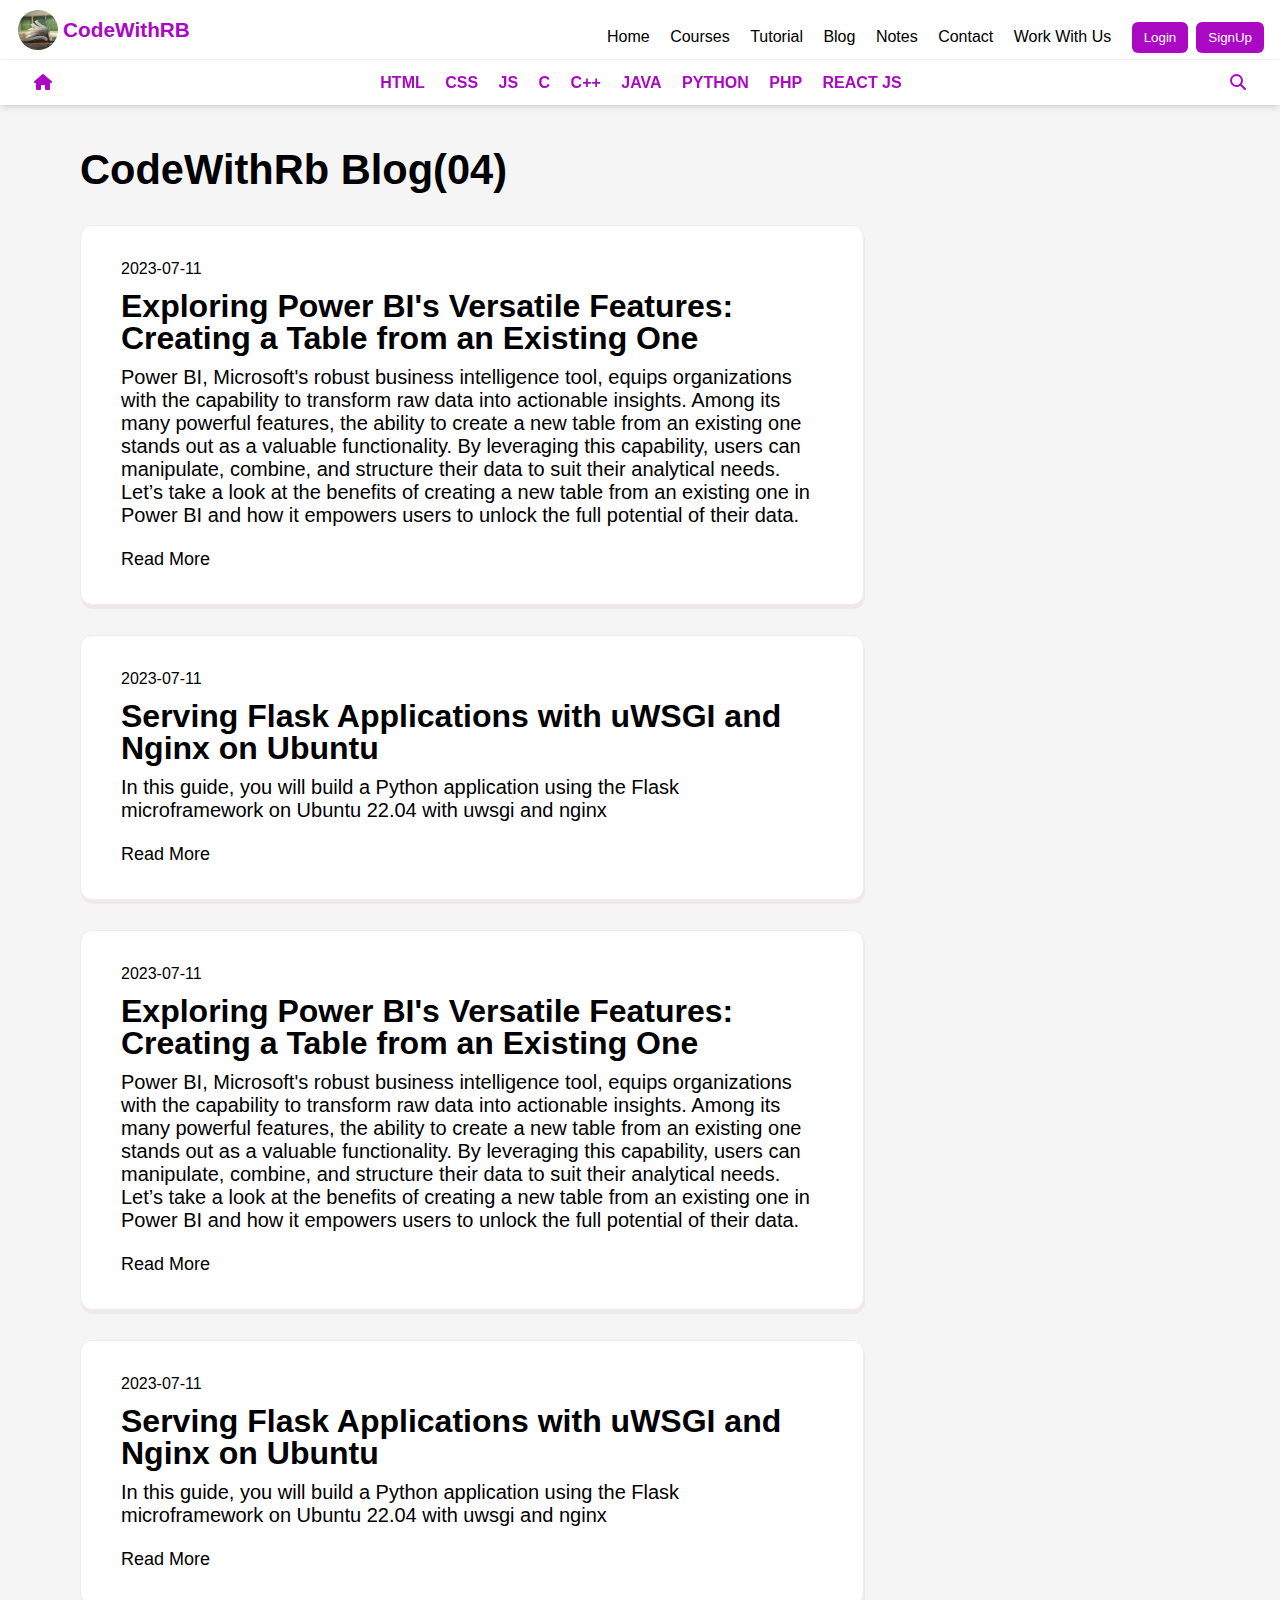
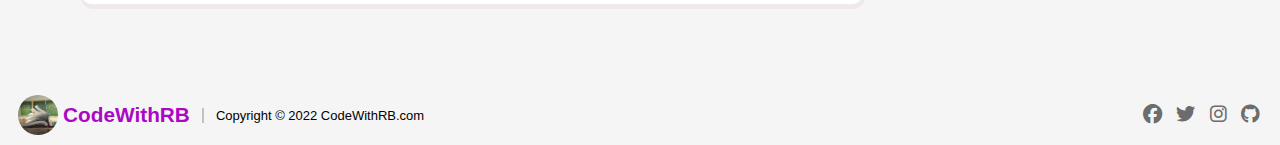
<file: blog.html>
<!DOCTYPE html>
<html lang="en">

<head>
    <meta charset="UTF-8">
    <meta name="viewport" content="width=device-width, initial-scale=1.0">
    <title>Code with harry website clone</title>
    <link rel="stylesheet" href="style.css">
    <link rel="stylesheet" href="all.css">
    <link rel="icon" type="image/x-icon" href="maths.jpg">
    <link rel="stylesheet" href=
"https://cdnjs.cloudflare.com/ajax/libs/font-awesome/6.2.0/css/all.css">
</head>

<body>
    <header>
        <div class="nav_left">
            <div class="brand">
                <div class="logo"></div><a href="/index.html">CodeWithRB</a>
            </div>
        </div>
        <div class="navbar">
            <ul>
                <li class="underline"><a href="/">Home</a></li>
                <li class="underline"><a href="/videos.html"> Courses</a></li>
                <li class="underline"><a href="/Tutorials.html"> Tutorial</a></li>
                <li class="underline"><a href="blog.html"> Blog</a></li>
                <li class="underline"><a href="Notes.html"> Notes</a></li>
                <li class="underline"><a href="contact.html"> Contact</a></li>
                <!-- <li class="underline"><a href="myGear.html"> My Gear</a></li> -->
                <li class="underline"><a href="work_with_us.html"> Work With Us</a></li>
                <li class="btns"><button class="btn">Login</button><button class="btn">SignUp</button></li>
            </ul>

        </div>
    </header>
    <div class="panel">
        <div class="home">
            <a href="http://" style="color: rgb(171, 8, 196)"><i class="fas fa-home"></i></a>
        </div>
        <div class="navi">
            <ul>
                <li class="underline">HTML</li>
                <li class="underline">CSS</li>
                <li class="underline">JS</li>
                <li class="underline">C</li>
                <li class="underline">C++</li>
                <li class="underline">JAVA</li>
                <li class="underline">PYTHON</li>
                <li class="underline">PHP</li>
                <li class="underline">REACT JS</li>
            </ul>
        </div>
        <div class="search">
            <i class="fas fa-search"></i>
        </div>
    </div>
    <div class="main_blog_box">
        <h1>CodeWithRb Blog(04)</h1>
        <div class="blog">
            <div class="blog_post">
                <div class="blog_content">
                    <div class="date"><span>2023-07-11</span></div>
                    <h1 class="title">Exploring Power BI's Versatile Features: Creating a Table from an Existing One
                        </h1>
                    <div class="description">
                        Power BI, Microsoft's robust business intelligence tool, equips organizations with the capability to transform raw data into actionable insights. Among its many powerful features, the ability to create a new table from an existing one stands out as a valuable functionality. By leveraging this capability, users can manipulate, combine, and structure their data to suit their analytical needs. Let’s take a look at the benefits of creating a new table from an existing one in Power BI and how it empowers users to unlock the full potential of their data.
                    </div>
                    <div class="moreLink"><a href="#">Read More</a></div>
                </div>
               
                

            </div>
            
        </div>

        <div class="blog">
            <div class="blog_post">
                <div class="blog_content">
                    <div class="date"><span>2023-07-11</span></div>
                    <h1 class="title">Serving Flask Applications with uWSGI and Nginx on Ubuntu
                        </h1>
                    <div class="description">
                        
In this guide, you will build a Python application using the Flask microframework on Ubuntu 22.04 with uwsgi and nginx
                    </div>
                    <div class="moreLink"><a href="#">Read More</a></div>
                </div>
               
                

            </div>
            
        </div>
        <div class="blog">
            <div class="blog_post">
                <div class="blog_content">
                    <div class="date"><span>2023-07-11</span></div>
                    <h1 class="title">Exploring Power BI's Versatile Features: Creating a Table from an Existing One
                        </h1>
                    <div class="description">
                        Power BI, Microsoft's robust business intelligence tool, equips organizations with the capability to transform raw data into actionable insights. Among its many powerful features, the ability to create a new table from an existing one stands out as a valuable functionality. By leveraging this capability, users can manipulate, combine, and structure their data to suit their analytical needs. Let’s take a look at the benefits of creating a new table from an existing one in Power BI and how it empowers users to unlock the full potential of their data.
                    </div>
                    <div class="moreLink"><a href="#">Read More</a></div>
                </div>
               
                

            </div>
            
        </div>

        <div class="blog">
            <div class="blog_post">
                <div class="blog_content">
                    <div class="date"><span>2023-07-11</span></div>
                    <h1 class="title">Serving Flask Applications with uWSGI and Nginx on Ubuntu
                        </h1>
                    <div class="description">
                        
In this guide, you will build a Python application using the Flask microframework on Ubuntu 22.04 with uwsgi and nginx
                    </div>
                    <div class="moreLink"><a href="#">Read More</a></div>
                </div>
               
                

            </div>
            
        </div>
    </div>
    

    
    <footer>
        <div class="foot_left">
            <div class="logo"></div>
            <div class="brand">
                <a href="/index.html">CodeWithRB</a>
            </div>
            <div class="copyrights">Copyright &copy 2022 CodeWithRB.com</div>
        </div>
        <div class="foot_right social">

            <span> <a href="http://"><i class="fab fa-facebook"></i></a>
            </span>
            <span> <a href="http://"><i class="fab fa-twitter"></i></a></span>
            <span> <a href="http://"><i class="fab fa-instagram"></i></a></span>
            <span> <a href="http://"><i class="fab fa-github"></i></a></span>
        </div>
    </footer>
</body>

</html>
</file>
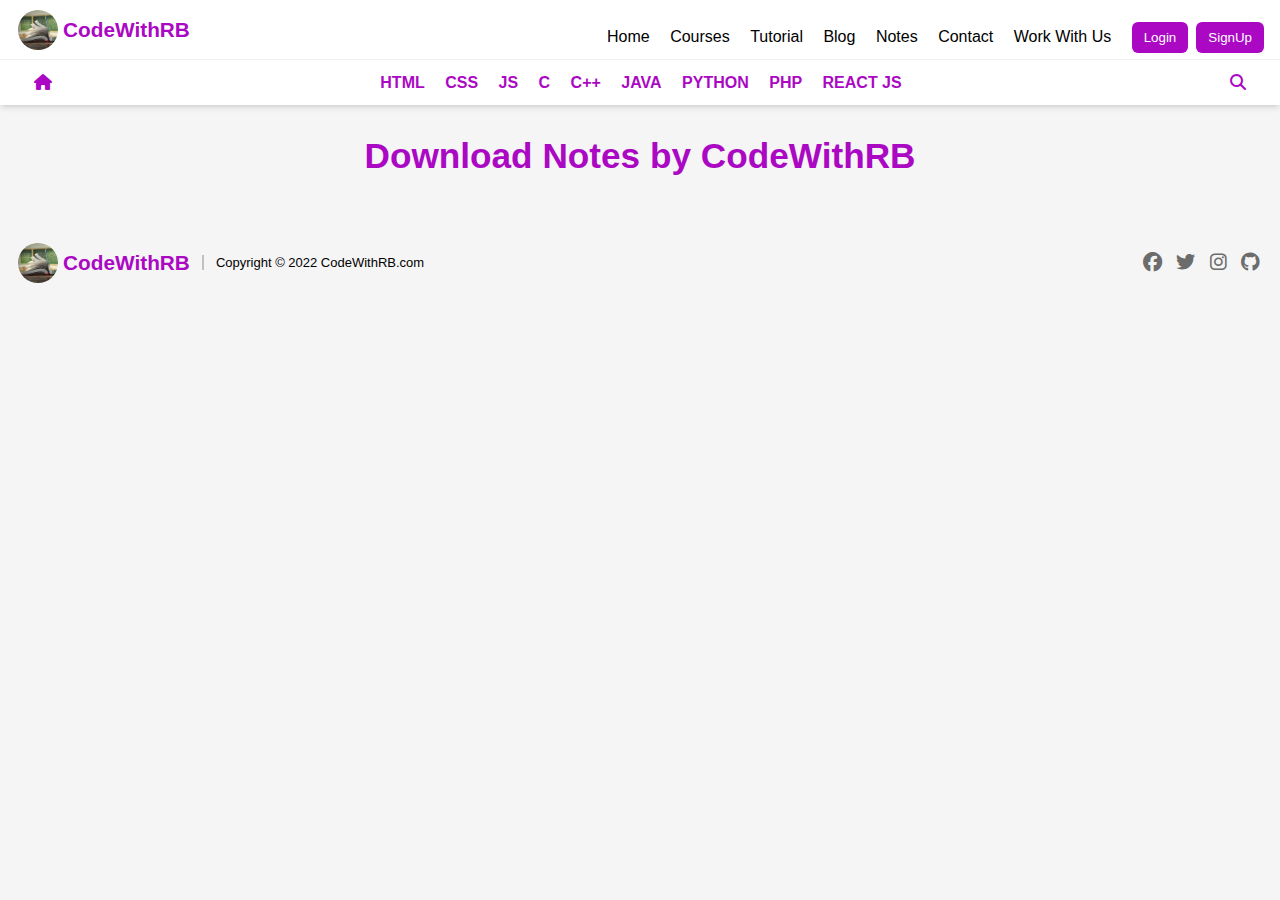
<file: notes.html>
<!DOCTYPE html>
<html lang="en">

<head>
    <meta charset="UTF-8">
    <meta name="viewport" content="width=device-width, initial-scale=1.0">
    <title>Code with harry website clone</title>
    <link rel="stylesheet" href="style.css">
    <link rel="stylesheet" href="all.css">
    <link rel="icon" type="image/x-icon" href="/img/maths.jpg">
    <link rel="stylesheet" href=
"https://cdnjs.cloudflare.com/ajax/libs/font-awesome/6.2.0/css/all.css">
</head>
</head>

<body>
    <header>
        <div class="nav_left">
            <div class="brand">
                <div class="logo"></div><a href="/index.html">CodeWithRB</a>
            </div>
        </div>
        <div class="navbar">
            <ul>
                <li class="underline"><a href="/">Home</a></li>
                <li class="underline"><a href="/videos.html"> Courses</a></li>
                <li class="underline"><a href="/Tutorials.html"> Tutorial</a></li>
                <li class="underline"><a href="/blog.html"> Blog</a></li>
                <li class="underline"><a href="/Notes.html"> Notes</a></li>
                <li class="underline"><a href="/contact.html"> Contact</a></li>
                <!-- <li class="underline"><a href="myGear.html"> My Gear</a></li> -->
                <li class="underline"><a href="work_with_us.html"> Work With Us</a></li>
                <li class="btns"><button class="btn">Login</button><button class="btn">SignUp</button></li>
            </ul>

        </div>
    </header>
    <div class="panel">
        <div class="home">
            <a href="http://" style="color: rgb(171, 8, 196)"><i class="fas fa-home"></i></a>
        </div>
        <div class="navi">
            <ul>
                <li class="underline">HTML</li>
                <li class="underline">CSS</li>
                <li class="underline">JS</li>
                <li class="underline">C</li>
                <li class="underline">C++</li>
                <li class="underline">JAVA</li>
                <li class="underline">PYTHON</li>
                <li class="underline">PHP</li>
                <li class="underline">REACT JS</li>
            </ul>
        </div>
        <div class="search">
            <i class="fas fa-search"></i>
        </div>
    </div>
<div class="main_notes">
    <h1>Download Notes by CodeWithRB</h1>
</div>
    

    
    <footer>
        <div class="foot_left">
            <div class="logo"></div>
            <div class="brand">
                <a href="/index.html">CodeWithRB</a>
            </div>
            <div class="copyrights">Copyright &copy 2022 CodeWithRB.com</div>
        </div>
        <div class="foot_right social">

            <span> <a href="http://"><i class="fab fa-facebook"></i></a>
            </span>
            <span> <a href="http://"><i class="fab fa-twitter"></i></a></span>
            <span> <a href="http://"><i class="fab fa-instagram"></i></a></span>
            <span> <a href="http://"><i class="fab fa-github"></i></a></span>
        </div>
    </footer>
</body>

</html>
</file>
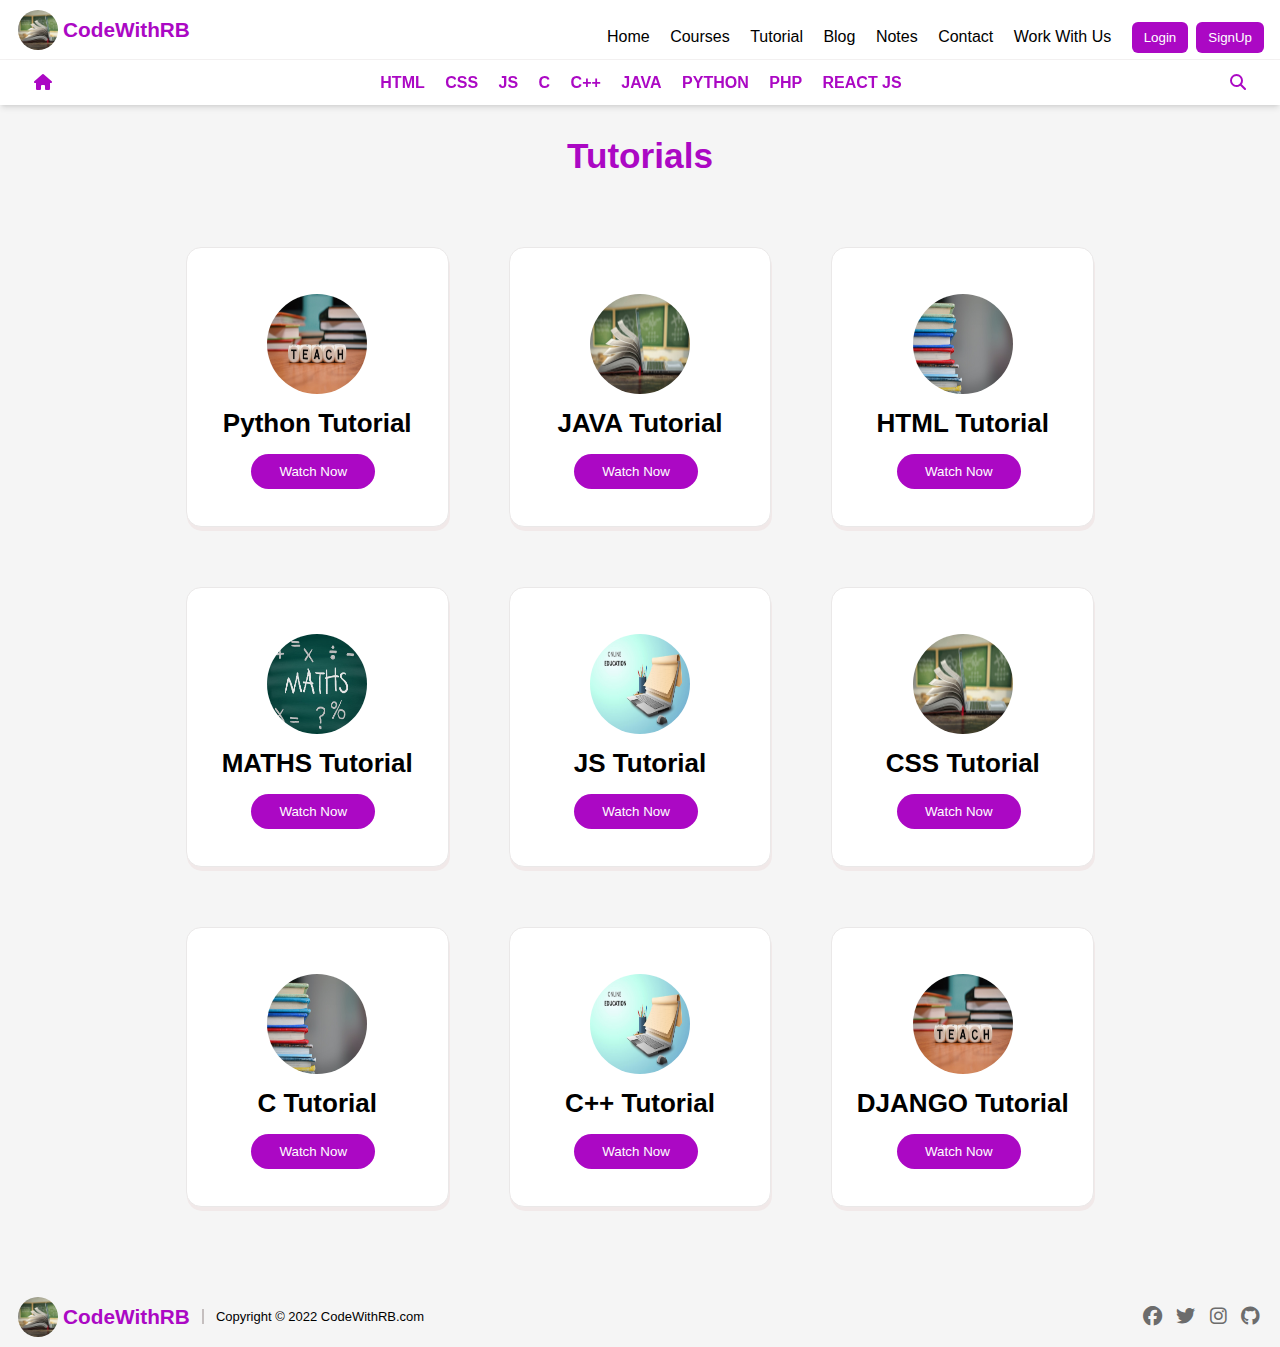
<file: tutorials.html>
<!DOCTYPE html>
<html lang="en">

<head>
    <meta charset="UTF-8">
    <meta name="viewport" content="width=device-width, initial-scale=1.0">
    <title>Code with harry website clone</title>
    <link rel="stylesheet" href="style.css">
    <link rel="stylesheet" href="all.css">
    <link rel="icon" type="image/x-icon" href="maths.jpg">
    <link rel="stylesheet" href=
"https://cdnjs.cloudflare.com/ajax/libs/font-awesome/6.2.0/css/all.css">
</head>
</head>

<body>
    <header>
        <div class="nav_left">
            <div class="brand">
                <div class="logo"></div><a href="/index.html">CodeWithRB</a>
            </div>
        </div>
        <div class="navbar">
            <ul>
                <li class="underline"><a href="/">Home</a></li>
                <li class="underline"><a href="/videos.html"> Courses</a></li>
                <li class="underline"><a href="/Tutorials.html"> Tutorial</a></li>
                <li class="underline"><a href="/blog.html"> Blog</a></li>
                <li class="underline"><a href="/Notes.html"> Notes</a></li>
                <li class="underline"><a href="/contact.html"> Contact</a></li>
                <!-- <li class="underline"><a href="myGear.html"> My Gear</a></li> -->
                <li class="underline"><a href="/work_with_us.html"> Work With Us</a></li>
                <li class="btns"><button class="btn">Login</button><button class="btn">SignUp</button></li>
            </ul>

        </div>
    </header>
    <div class="panel">
        <div class="home">
            <a href="http://" style="color: rgb(171, 8, 196)"><i class="fas fa-home"></i></a>
        </div>
        <div class="navi">
            <ul>
                <li class="underline">HTML</li>
                <li class="underline">CSS</li>
                <li class="underline">JS</li>
                <li class="underline">C</li>
                <li class="underline">C++</li>
                <li class="underline">JAVA</li>
                <li class="underline">PYTHON</li>
                <li class="underline">PHP</li>
                <li class="underline">REACT JS</li>
            </ul>
        </div>
        <div class="search">
            <i class="fas fa-search"></i>
        </div>
    </div>
    <section>
        <h1>Tutorials</h1>
        <div class="main_box">
            
            <div class="carts">
                <div class="content_box">
                    <div class="img"><img src="teach.jpg" alt="" width="100px" height="100px" ></div>
                    <div class="title">Python Tutorial</div>
                    <button typy="submit" class="btn">Watch Now</button>
    
                </div>
            </div>
            <div class="carts">
                <div class="content_box">
                    <div class="img"><img src="book-lapy.jpg" alt="" width="100px" height="100px" ></div>
                    <div class="title">JAVA Tutorial</div>
                    <button typy="submit" class="btn">Watch Now</button>
    
                </div>
            </div>
            <div class="carts">
                <div class="content_box">
                    <div class="img"><img src="books.jpg" alt="" width="100px" height="100px" ></div>
                    <div class="title">HTML Tutorial</div>
                    <button typy="submit" class="btn">Watch Now</button>
    
                </div>
            </div>
            <div class="carts">
                <div class="content_box">
                    <div class="img"><img src="maths.jpg" alt="" width="100px" height="100px" ></div>
                    <div class="title">MATHS Tutorial</div>
                    <button typy="submit" class="btn">Watch Now</button>
    
                </div>
            </div>
            <div class="carts">
                <div class="content_box">
                    <div class="img"><img src="online-web.jpg" alt="" width="100px" height="100px" ></div>
                    <div class="title">JS Tutorial</div>
                    <button typy="submit" class="btn">Watch Now</button>
    
                </div>
            </div>
            <div class="carts">
                <div class="content_box">
                    <div class="img"><img src="book-lapy.jpg" alt="" width="100px" height="100px" ></div>
                    <div class="title">CSS Tutorial</div>
                    <button typy="submit" class="btn">Watch Now</button>
    
                </div>
            </div>
            <div class="carts">
                <div class="content_box">
                    <div class="img"><img src="books.jpg" alt="" width="100px" height="100px" ></div>
                    <div class="title">C Tutorial</div>
                    <button typy="submit" class="btn">Watch Now</button>
    
                </div>
            </div>
            <div class="carts">
                <div class="content_box">
                    <div class="img"><img src="online-web.jpg" alt="" width="100px" height="100px" ></div>
                    <div class="title">C++ Tutorial</div>
                    <button typy="submit" class="btn">Watch Now</button>
    
                </div>
            </div>
            <div class="carts">
                <div class="content_box">
                    <div class="img"><img src="teach.jpg" alt="" width="100px" height="100px" ></div>
                    <div class="title">DJANGO Tutorial</div>
                    <button typy="submit" class="btn">Watch Now</button>
    
                </div>
            </div>
            
            
        </div>
    </section>
    <footer>
        <div class="foot_left">
            <div class="logo"></div>
            <div class="brand">
                <a href="/index.html">CodeWithRB</a>
            </div>
            <div class="copyrights">Copyright &copy 2022 CodeWithRB.com</div>
        </div>
        <div class="foot_right social">

            <span> <a href="http://"><i class="fab fa-facebook"></i></a>
            </span>
            <span> <a href="http://"><i class="fab fa-twitter"></i></a></span>
            <span> <a href="http://"><i class="fab fa-instagram"></i></a></span>
            <span> <a href="http://"><i class="fab fa-github"></i></a></span>
        </div>
    </footer>
</body>

</html>
</file>
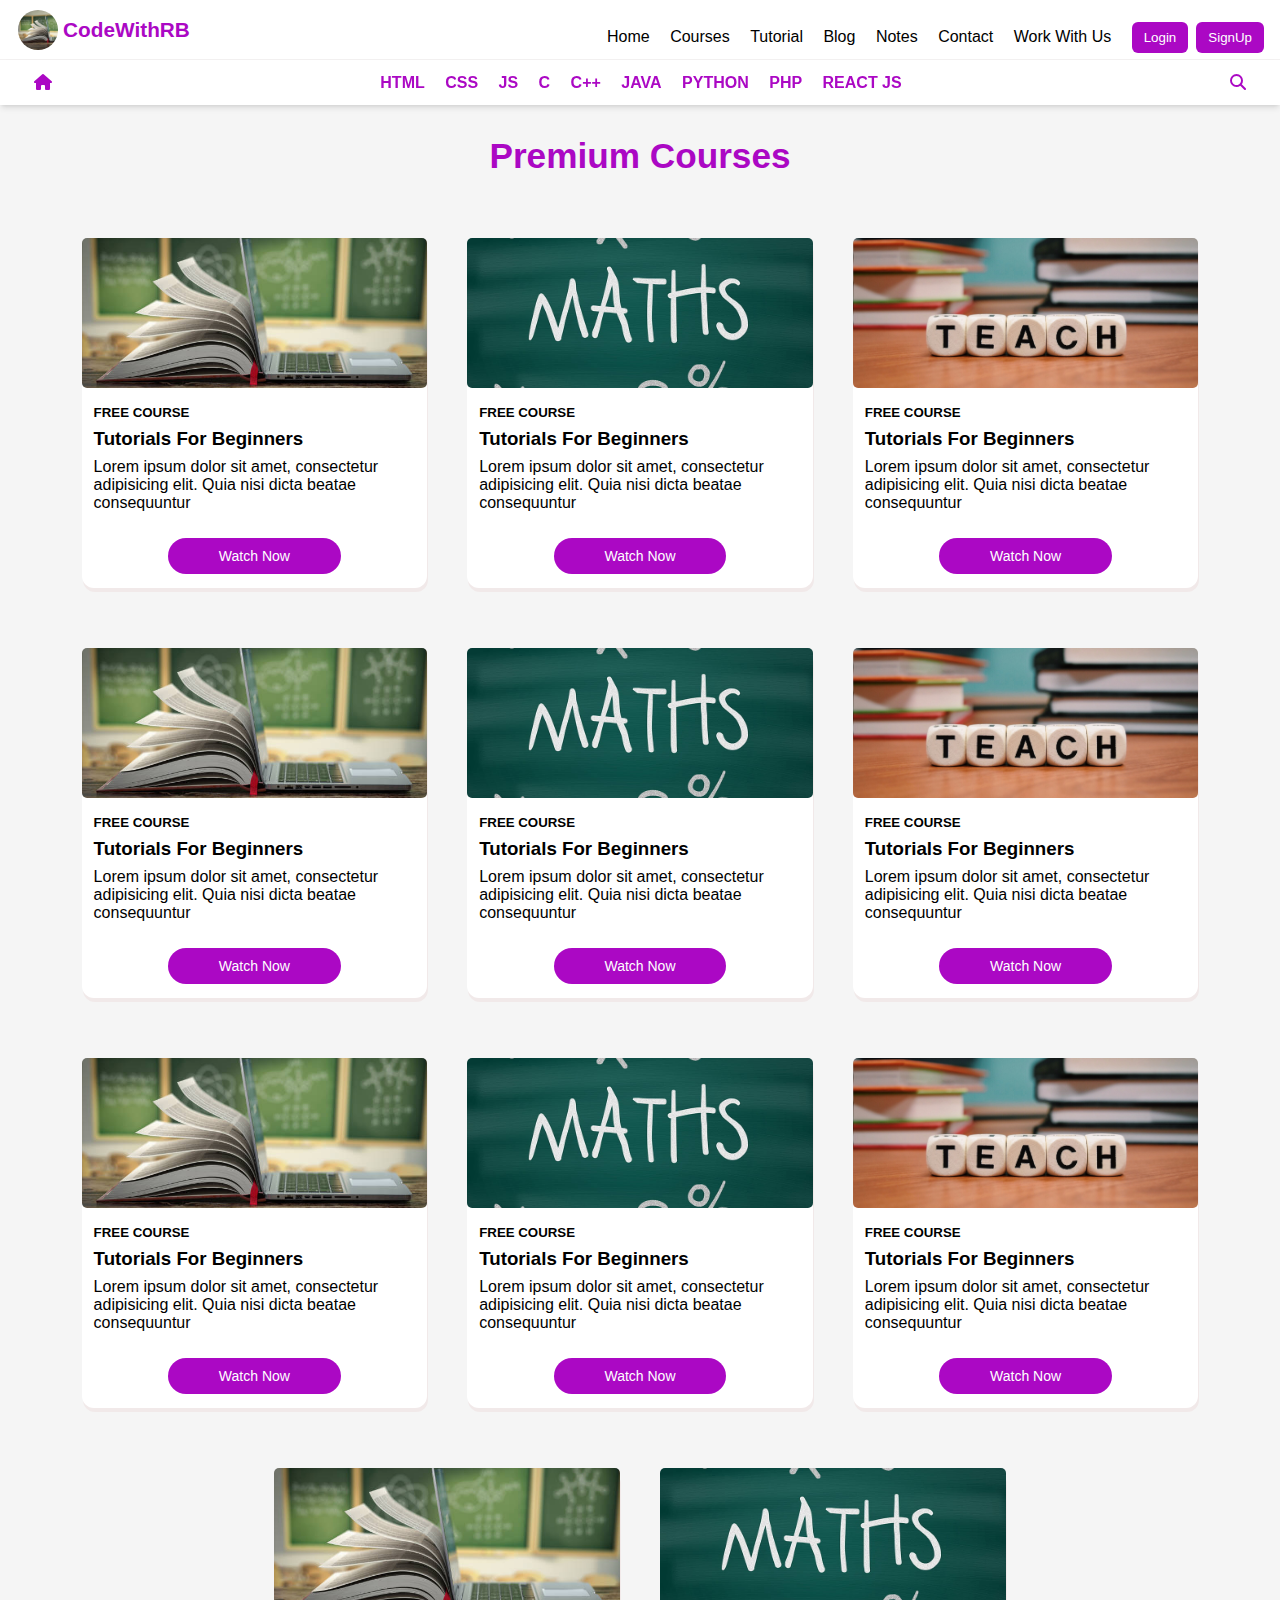
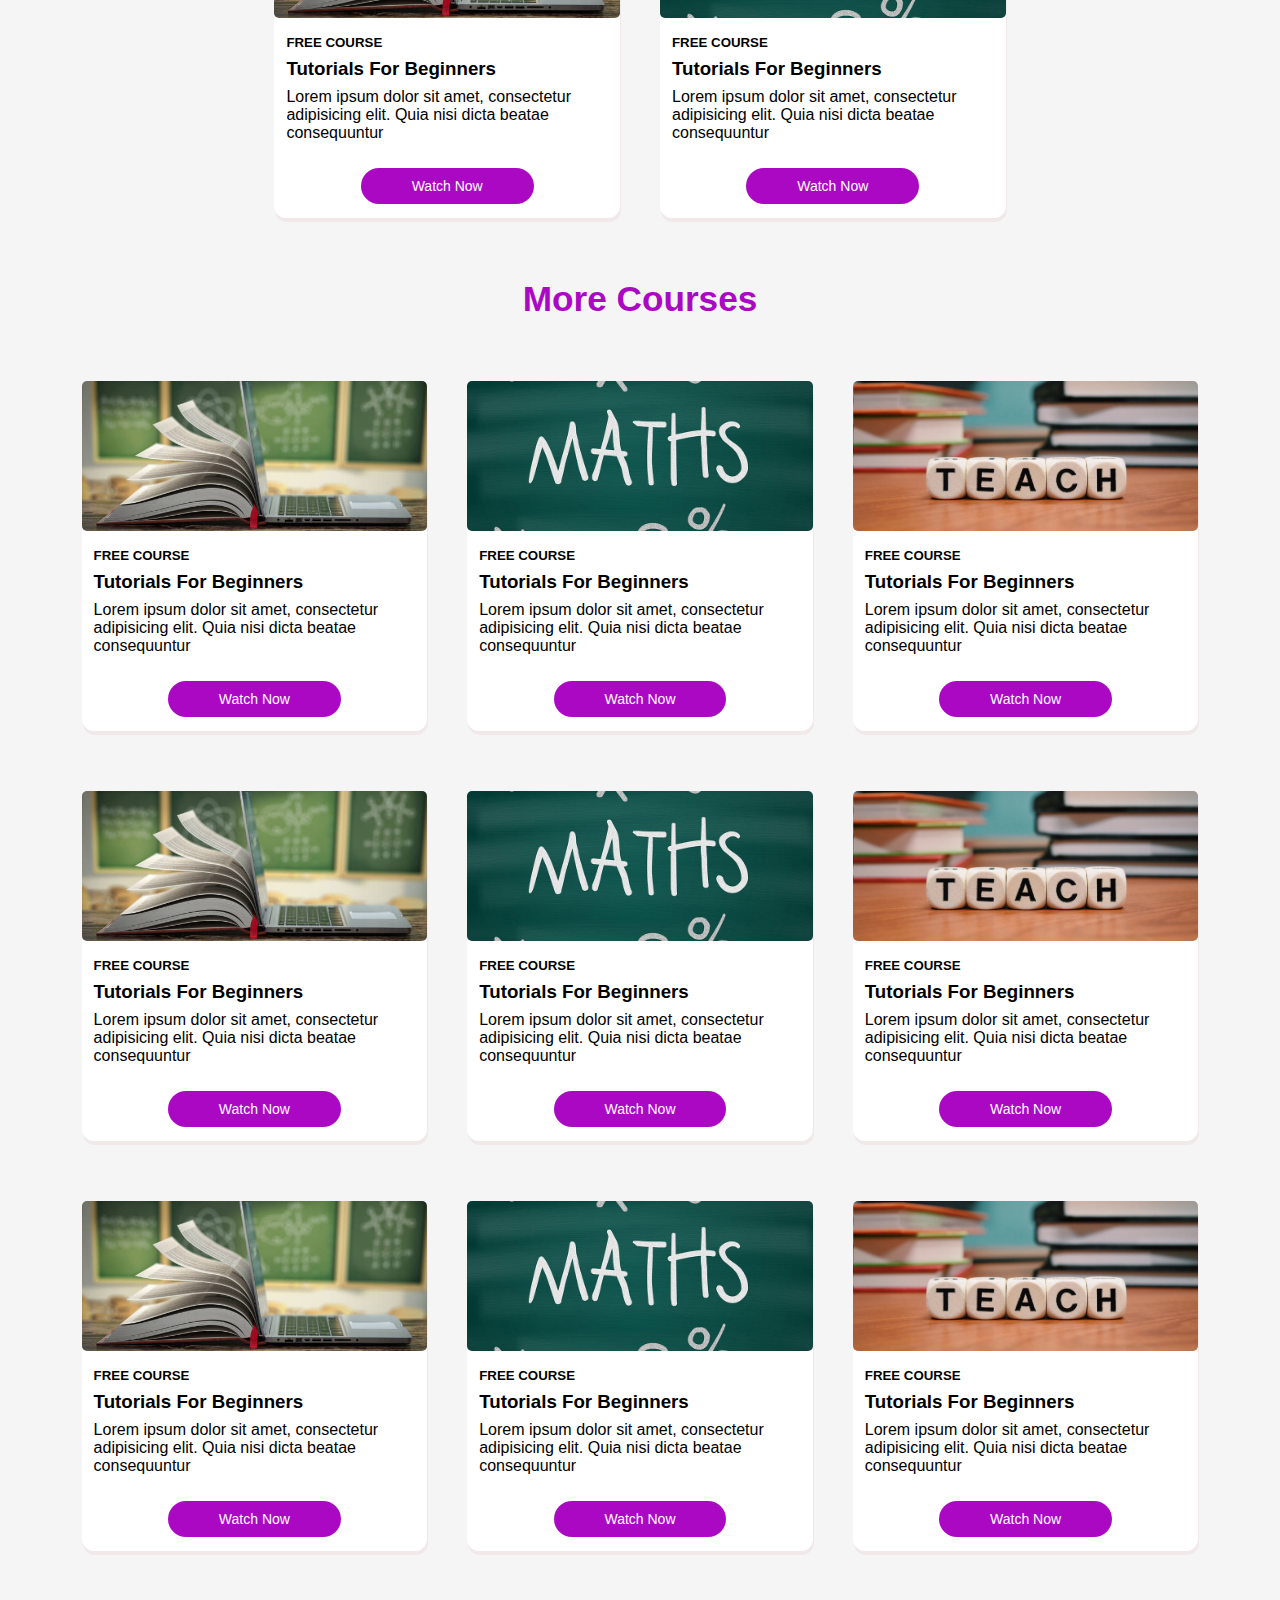
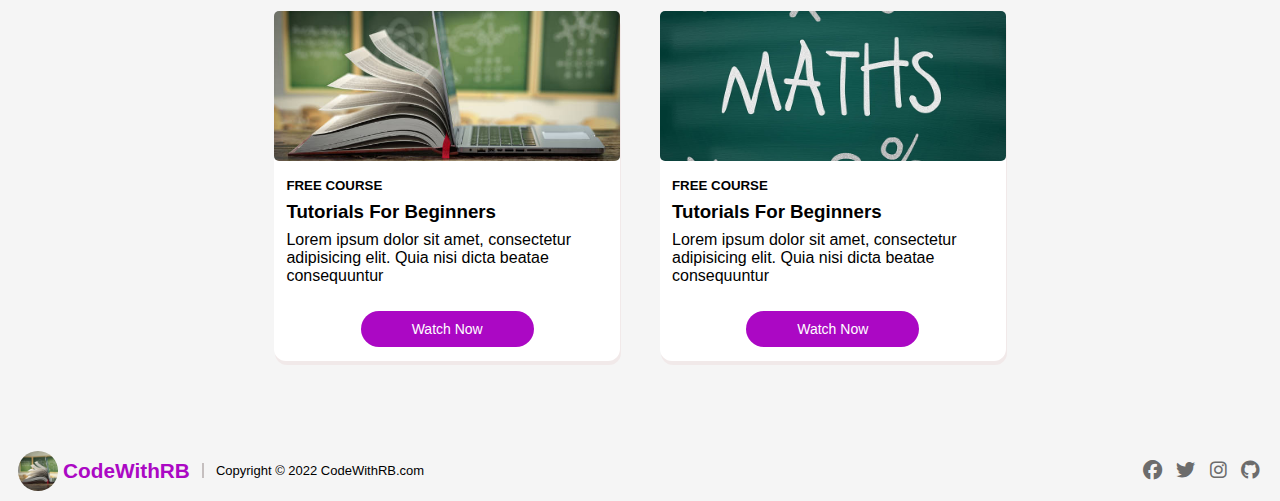
<file: videos.html>
<!DOCTYPE html>
<html lang="en">

<head>
    <meta charset="UTF-8">
    <meta name="viewport" content="width=device-width, initial-scale=1.0">
    <title>Videos</title>
    <link rel="stylesheet" href="style.css">
    <link rel="stylesheet" href="all.css">
    <link rel="icon" type="image/x-icon" href="/img/maths.jpg">
    <link rel="stylesheet" href=
"https://cdnjs.cloudflare.com/ajax/libs/font-awesome/6.2.0/css/all.css">
</head>
</head>

<body>
    <header>
        <div class="nav_left">
            <div class="brand">
                <div class="logo"></div><a href="/index.html">CodeWithRB</a>
            </div>
        </div>
        <div class="navbar">
            <ul>
                <li class="underline"><a href="/">Home</a></li>
                <li class="underline"><a href="/videos.html"> Courses</a></li>
                <li class="underline"><a href="/Tutorials.html"> Tutorial</a></li>
                <li class="underline"><a href="/blog.html"> Blog</a></li>
                <li class="underline"><a href="/Notes.html"> Notes</a></li>
                <li class="underline"><a href="/contact.html"> Contact</a></li>
                <!-- <li class="underline"><a href="myGear.html"> My Gear</a></li> -->
                <li class="underline"><a href="/work_with_us.html"> Work With Us</a></li>
                <li class="btns"><button class="btn">Login</button><button class="btn">SignUp</button></li>
            </ul>

        </div>
    </header>
    <div class="panel">
        <div class="home">
            <a href="http://" style="color: rgb(171, 8, 196)"><i class="fas fa-home"></i></a>
        </div>
        <div class="navi">
            <ul>
                <li class="underline">HTML</li>
                <li class="underline">CSS</li>
                <li class="underline">JS</li>
                <li class="underline">C</li>
                <li class="underline">C++</li>
                <li class="underline">JAVA</li>
                <li class="underline">PYTHON</li>
                <li class="underline">PHP</li>
                <li class="underline">REACT JS</li>
            </ul>
        </div>
        <div class="search">
            <i class="fas fa-search"></i>
        </div>
    </div>
    <div class="main_second videos_pre">
        <h1>Premium Courses</h1>
        <div class="videos">
            <div class="cart">
                <div class="thumbnail thumb1"></div>
                <div class="content">
                    <h5>FREE COURSE</h5>
                    <h3>Tutorials For Beginners</h3>
                    <p>Lorem ipsum dolor sit amet, consectetur adipisicing elit. Quia nisi dicta beatae consequuntur
                    </p>
                </div>
                <button>Watch Now</button>
            </div>
            
            <div class="cart">
                <div class="thumbnail thumb2"></div>
                <div class="content">
                    <h5>FREE COURSE</h5>
                    <h3>Tutorials For Beginners</h3>
                    <p>Lorem ipsum dolor sit amet, consectetur adipisicing elit. Quia nisi dicta beatae consequuntur
                    </p>
                </div>
                <button>Watch Now</button>
            </div>
            <div class="cart">
                <div class="thumbnail thumb3"></div>
                <div class="content">
                    <h5>FREE COURSE</h5>
                    <h3>Tutorials For Beginners</h3>
                    <p>Lorem ipsum dolor sit amet, consectetur adipisicing elit. Quia nisi dicta beatae consequuntur
                    </p>
                </div>
                <button>Watch Now</button>
            </div>

            <div class="cart">
                <div class="thumbnail thumb1"></div>
                <div class="content">
                    <h5>FREE COURSE</h5>
                    <h3>Tutorials For Beginners</h3>
                    <p>Lorem ipsum dolor sit amet, consectetur adipisicing elit. Quia nisi dicta beatae consequuntur
                    </p>
                </div>
                <button>Watch Now</button>
            </div>
            
            <div class="cart">
                <div class="thumbnail thumb2"></div>
                <div class="content">
                    <h5>FREE COURSE</h5>
                    <h3>Tutorials For Beginners</h3>
                    <p>Lorem ipsum dolor sit amet, consectetur adipisicing elit. Quia nisi dicta beatae consequuntur
                    </p>
                </div>
                <button>Watch Now</button>
            </div>
            <div class="cart">
                <div class="thumbnail thumb3"></div>
                <div class="content">
                    <h5>FREE COURSE</h5>
                    <h3>Tutorials For Beginners</h3>
                    <p>Lorem ipsum dolor sit amet, consectetur adipisicing elit. Quia nisi dicta beatae consequuntur
                    </p>
                </div>
                <button>Watch Now</button>
            </div>

            <div class="cart">
                <div class="thumbnail thumb1"></div>
                <div class="content">
                    <h5>FREE COURSE</h5>
                    <h3>Tutorials For Beginners</h3>
                    <p>Lorem ipsum dolor sit amet, consectetur adipisicing elit. Quia nisi dicta beatae consequuntur
                    </p>
                </div>
                <button>Watch Now</button>
            </div>
            
            <div class="cart">
                <div class="thumbnail thumb2"></div>
                <div class="content">
                    <h5>FREE COURSE</h5>
                    <h3>Tutorials For Beginners</h3>
                    <p>Lorem ipsum dolor sit amet, consectetur adipisicing elit. Quia nisi dicta beatae consequuntur
                    </p>
                </div>
                <button>Watch Now</button>
            </div>
            <div class="cart">
                <div class="thumbnail thumb3"></div>
                <div class="content">
                    <h5>FREE COURSE</h5>
                    <h3>Tutorials For Beginners</h3>
                    <p>Lorem ipsum dolor sit amet, consectetur adipisicing elit. Quia nisi dicta beatae consequuntur
                    </p>
                </div>
                <button>Watch Now</button>
            </div>

            <div class="cart">
                <div class="thumbnail thumb1"></div>
                <div class="content">
                    <h5>FREE COURSE</h5>
                    <h3>Tutorials For Beginners</h3>
                    <p>Lorem ipsum dolor sit amet, consectetur adipisicing elit. Quia nisi dicta beatae consequuntur
                    </p>
                </div>
                <button>Watch Now</button>
            </div>
            
            <div class="cart">
                <div class="thumbnail thumb2"></div>
                <div class="content">
                    <h5>FREE COURSE</h5>
                    <h3>Tutorials For Beginners</h3>
                    <p>Lorem ipsum dolor sit amet, consectetur adipisicing elit. Quia nisi dicta beatae consequuntur
                    </p>
                </div>
                <button>Watch Now</button>
            </div>
            
        </div>
    </div>

    <div class="main_second videos_pre">
        <h1>More Courses</h1>
        <div class="videos">
            <div class="cart">
                <div class="thumbnail thumb1"></div>
                <div class="content">
                    <h5>FREE COURSE</h5>
                    <h3>Tutorials For Beginners</h3>
                    <p>Lorem ipsum dolor sit amet, consectetur adipisicing elit. Quia nisi dicta beatae consequuntur
                    </p>
                </div>
                <button>Watch Now</button>
            </div>
            
            <div class="cart">
                <div class="thumbnail thumb2"></div>
                <div class="content">
                    <h5>FREE COURSE</h5>
                    <h3>Tutorials For Beginners</h3>
                    <p>Lorem ipsum dolor sit amet, consectetur adipisicing elit. Quia nisi dicta beatae consequuntur
                    </p>
                </div>
                <button>Watch Now</button>
            </div>
            <div class="cart">
                <div class="thumbnail thumb3"></div>
                <div class="content">
                    <h5>FREE COURSE</h5>
                    <h3>Tutorials For Beginners</h3>
                    <p>Lorem ipsum dolor sit amet, consectetur adipisicing elit. Quia nisi dicta beatae consequuntur
                    </p>
                </div>
                <button>Watch Now</button>
            </div>

            <div class="cart">
                <div class="thumbnail thumb1"></div>
                <div class="content">
                    <h5>FREE COURSE</h5>
                    <h3>Tutorials For Beginners</h3>
                    <p>Lorem ipsum dolor sit amet, consectetur adipisicing elit. Quia nisi dicta beatae consequuntur
                    </p>
                </div>
                <button>Watch Now</button>
            </div>
            
            <div class="cart">
                <div class="thumbnail thumb2"></div>
                <div class="content">
                    <h5>FREE COURSE</h5>
                    <h3>Tutorials For Beginners</h3>
                    <p>Lorem ipsum dolor sit amet, consectetur adipisicing elit. Quia nisi dicta beatae consequuntur
                    </p>
                </div>
                <button>Watch Now</button>
            </div>
            <div class="cart">
                <div class="thumbnail thumb3"></div>
                <div class="content">
                    <h5>FREE COURSE</h5>
                    <h3>Tutorials For Beginners</h3>
                    <p>Lorem ipsum dolor sit amet, consectetur adipisicing elit. Quia nisi dicta beatae consequuntur
                    </p>
                </div>
                <button>Watch Now</button>
            </div>

            <div class="cart">
                <div class="thumbnail thumb1"></div>
                <div class="content">
                    <h5>FREE COURSE</h5>
                    <h3>Tutorials For Beginners</h3>
                    <p>Lorem ipsum dolor sit amet, consectetur adipisicing elit. Quia nisi dicta beatae consequuntur
                    </p>
                </div>
                <button>Watch Now</button>
            </div>
            
            <div class="cart">
                <div class="thumbnail thumb2"></div>
                <div class="content">
                    <h5>FREE COURSE</h5>
                    <h3>Tutorials For Beginners</h3>
                    <p>Lorem ipsum dolor sit amet, consectetur adipisicing elit. Quia nisi dicta beatae consequuntur
                    </p>
                </div>
                <button>Watch Now</button>
            </div>
            <div class="cart">
                <div class="thumbnail thumb3"></div>
                <div class="content">
                    <h5>FREE COURSE</h5>
                    <h3>Tutorials For Beginners</h3>
                    <p>Lorem ipsum dolor sit amet, consectetur adipisicing elit. Quia nisi dicta beatae consequuntur
                    </p>
                </div>
                <button>Watch Now</button>
            </div>

            <div class="cart">
                <div class="thumbnail thumb1"></div>
                <div class="content">
                    <h5>FREE COURSE</h5>
                    <h3>Tutorials For Beginners</h3>
                    <p>Lorem ipsum dolor sit amet, consectetur adipisicing elit. Quia nisi dicta beatae consequuntur
                    </p>
                </div>
                <button>Watch Now</button>
            </div>
            
            <div class="cart">
                <div class="thumbnail thumb2"></div>
                <div class="content">
                    <h5>FREE COURSE</h5>
                    <h3>Tutorials For Beginners</h3>
                    <p>Lorem ipsum dolor sit amet, consectetur adipisicing elit. Quia nisi dicta beatae consequuntur
                    </p>
                </div>
                <button>Watch Now</button>
            </div>
            
        </div>
    </div>
    
    <footer>
        <div class="foot_left">
            <div class="logo"></div>
            <div class="brand">
                <a href="/index.html">CodeWithRB</a>
            </div>
            <div class="copyrights">Copyright &copy 2022 CodeWithRB.com</div>
        </div>
        <div class="foot_right social">

            <span> <a href="http://"><i class="fab fa-facebook"></i></a>
            </span>
            <span> <a href="http://"><i class="fab fa-twitter"></i></a></span>
            <span> <a href="http://"><i class="fab fa-instagram"></i></a></span>
            <span> <a href="http://"><i class="fab fa-github"></i></a></span>
        </div>
    </footer>
</body>

</html>
</file>
<file: style.css>
* {
    margin: 0;
    padding: 0;
    box-sizing: border-box;
}

body {
    font-family: Calibri, 'Trebuchet MS', sans-serif;
    background-color: rgb(245, 245, 245);
    box-sizing: border-box;
}

/* custom css for link */
.underline:hover {
    text-decoration: underline rgb(171, 8, 196);
}

/* link decoration */
a {
    text-decoration: none;
    color: black;
}

/* css for header section */
header {
    position: sticky;
    top: 0;
    background-color: white;
    /* background-color: pink; */
    height: 60px;
    display: flex;
    justify-content: space-between;
    align-items: center;
    border-bottom: 1px solid rgb(243, 241, 241);

}

.nav_left {
    margin-left: 18px;
}

.brand {
    display: flex;
    align-items: center;
    font-weight: bold;
    font-size: 1.3rem;
    /* margin-left: 18px; */

}

.brand a {
    color: rgb(171, 8, 196);

}

ul li {
    cursor: pointer;
    display: inline-block;
    padding: 0 8px;
    font-size: 1rem;
}

button {
    cursor: pointer;
    padding: 8px 12px;
    margin-right: 8px;
    border: none;
    border-radius: 6px;
    background-color: rgb(171, 8, 196);
    color: white;
}
/* ---------------------------------- */
/* css for panel */

.panel {
    position: sticky;
    top: 60px;
    background-color: white;
    display: flex;
    justify-content: space-between;
    align-items: center;
    height: 45px;
    /* border-top: 1px solid rgb(243, 241, 241); */
    /* background-color: rgb(246, 246, 246); */
    color: rgb(171, 8, 196);
    font-weight: bold;
    box-shadow:  0 4px 6px -1px rgba(0,0,0,.1),0 2px 4px -2px rgba(0,0,0,.1);
}

.home {
    margin-left: 34px;
}

.search {
    margin-right: 34px;
}

/* css for main_first box */
.main_first {
    display: flex;
    align-items: center;
    justify-content: space-between;
    height: 300px;
    /* border: 2px solid red; */

}

.main_left {
    width: 50%;
    margin: 50px;

}

h1 {
    font-size: 2rem;
    line-height: 1.5;
}

h4 {
    font-size: 1.5rem;
}

h2 {
    font-weight: 550;
}

.main_left span {
    color: rgb(171, 8, 196);
}

.main_left h1 span {
    font-size: 1.8rem;
}

.main_left p {
    font-size: 16px;
    word-wrap: break-word;
}

.btn {
    margin-top: 15px;
}

.btn1 {
    padding: 8px 12px;
    background-color: rgb(35, 30, 30);
}

.btn2 {
    padding: 8px 12px;
    background-color: rgb(223, 223, 223);
    color: black;

}

.main_right {
    width: 49%;
    height: 300px;
    background-image: url("online-web.jpg");
    background-size: cover;
    /* border-radius: 18px 0px 0px 0px; */
}

/* css for main_second box */
.content h3 {
    /* text-align: center; */
    margin: 8px 0;
}

h2 {
    font-size: 30px;
    text-align: center;
    margin: 34px;
    /* height: 4rem; */
}

.videos {
    display: flex;
    justify-content: center;
    flex-wrap: wrap;
}

.cart {
    height: 350px;
    width: 27%;
    /* border: 2px solid black; */
    background-color: white;
    box-shadow: 1px 4px rgb(241, 233, 233);
    border-radius: 12px;
    margin: 30px 20px;
}

.thumbnail {
    height: 150px;
    /* border: 1px solid; */
    /* background-image: url("books.jpg"); */
    /* background-size: cover; */
    border-radius: 5px;
}

.thumb1 {
    background-image: url("book-lapy.jpg");
    background-size: cover;
    background-position: center;
}

.thumb2 {
    background-image: url("maths.jpg");
    background-size: cover;
    background-position: center;
}

.thumb3 {
    background-image: url("teach.jpg");
    background-size: cover;
    background-position: center;
}

.content {
    margin-top: 5px;
    padding: 12px;
    height: 145px;
}

.cart button {
    width: 50%;
    display: block;
    margin: 0px auto;
    border-radius: 20px;
    padding: 10px 12px;
    font-size: 14px;

}

/* css for main_third box */
.comment_content {
    display: flex;
    justify-content: space-evenly;

}

.comments {
    /* margin: 10px 20px; */
    /* display: inline-block; */
    width: 40%;
    padding: 25px;
    height: 220px;
    background-color: rgba(244, 240, 240, 0.925);
    /* border: 1px solid; */
    border-radius: 5px;
    box-shadow: 1px 1px rgb(234, 232, 232);

}

.users {
    margin: 25px 10px;
}

footer {
    height: 60px;
    /* background-color: pink; */
    display: flex;
    justify-content: space-between;
    align-items: center;
    margin-top: 50px;
}

.logo {
    margin-right: 5px;
    height: 40px;
    width: 40px;
    border-radius: 50%;
    background-image: url("book-lapy.jpg");
    background-size: cover;
}

.foot_left {
    display: flex;
    align-items: center;
    margin-left: 18px;
}

.copyrights {
    font-size: 13px;
    margin-left: 12px;
    border-left: 2px solid rgb(197, 191, 191);
    padding-left: 12px;
}

.foot_right {
    margin-right: 15px;

}

.foot_right span i {
    padding: 0 5px;
    font-size: 1.2rem;
    color: rgb(108, 108, 108);
    cursor: pointer;
}

/* --------------------------------------------------------------- */
/* media query for this web */

@media screen and (max-width:1000px) {

    /* for .navbar */
    .navbar {
        display: none;
    }

    /* for section 3 */
    .comments {
        height: 265px;
    }
}

@media screen and (max-width:810px) {

    /* for section 1 */
    .main_first {
        justify-content: center;
        text-align: center;
        margin: 0;
    }

    .main_left {
        width: 80%;
        /* margin: 0 34px; */
    }

    .main_right {
        display: none;
    }

    /* for section 2 */
    .cart .thumbnail {
        height: 100px;
    }

    .cart button {
        width: 70%;
        position: relative;
        top: 50px;

    }
}

@media screen and (max-width:735px) {

    /* for section2 */
    .videos {
        flex-direction: column;
        /* justify-content: space-between; */
        align-items: center;
    }

    .cart {
        width: 60%;
        margin: 15px 0;
    }

    .cart .thumbnail {
        height: 150px;
    }

    .cart button {
        position: initial;
    }

    /* for section3 */
    .comment_content {
        flex-direction: column;
        align-items: center;
    }

    .comments {
        margin: 15px 0;
        height: 290px;
        width: 70%;
    }
}

@media screen and (max-width:570px) {

    /* for panel navi */
    .navi {
        display: none;
    }

    /* for section 2 */
    .cart {
        width: 80%;
        margin: 15px 0;
    }

    .comments {
        margin: 15px 0;
        height: 290px;
        width: 80%;
    }

    /* for footer */
    footer {
        flex-direction: column;
        height: 120px;
        justify-content: space-evenly;
        align-items: center;
    }

    .foot_left {
        flex-direction: column;
        justify-content: space-evenly;
        margin: 0;
    }

    .copyrights {
        border-left: none;
        padding: 8px;
        margin: 0;
    }

    .foot_right {
        margin-right: 0;
        margin-bottom: 20px;
    }

    .brand {
        margin: 0;
        margin-top: 5px;
    }

}

@media screen and (max-width:350px) {
    .main_first {
        margin: 80px 10px;
    }

    .main_left {
        width: 100%;
        margin: 0px 10px;
    }

    .main_left h1 {
        line-height: 1;
    }

    button {
        width: 40%;
    }

    .comments {
        height: 350px;
    }

    .cart .thumbnail {
        height: 80px;

    }

    .cart button {
        position: relative;
    }

    .main_second h2 {
        font-size: 25px;
    }

    /* .main_third{
        display: none;
    } */
}

@media screen and (max-width:270px) {
    .main_third {
        display: none;
    }

}


/* -------------------------------------------- */
/* videos.html css */

.videos_pre h1 {
    text-align: center;
    color: rgb(171, 8, 196);
    font-size: 2.2rem;
    font-weight: 600;
    margin: 25px;
}



/* -------------------------------------------- */
/* tutorial.html css */
section h1 {
    text-align: center;
    color: rgb(171, 8, 196);
    font-size: 2.2rem;
    font-weight: 600;
    margin: 25px;
}

.main_box {
    margin: 34px 14px;
    display: flex;
    justify-content: center;
    flex-wrap: wrap;
}

.carts {
    background-color: white;
    box-shadow: 1px 4px rgb(241, 233, 233);
    width: 20.99%;
    height: 280px;
    border: 1px solid rgb(234, 232, 232);
    margin: 30px;
    display: flex;
    justify-content: center;
    align-items: center;
    border-radius: 15px;
}

.content_box {
    display: flex;
    flex-direction: column;
    justify-content: center;
    align-items: center;
}

.content_box img {
    border-radius: 50%;
    margin: 10px 0;
}

.content_box button {
    display: inline-block;
    border-radius: 20px;
    padding: 10px 28px;
}

div.title {
    font-size: 26px;
    font-weight: 600;
    text-align: center;

}

@media screen and (max-width:1024px) {
    .carts {
        width: 40.99%;
        margin: 20px;

    }
}
@media screen and (max-width:640px) {
    .carts {
        width: 70.99%;
        margin: 20px;

    }


}
@media screen and (max-width:540px) {
    .carts {
        width: 80.99%;
        margin: 20px;

    }
    .content_box button{
        width: 80%;
    }


}

/* -------------------------------------------- */
/* blog.html css */
.main_blog_box{
    margin: 34px 80px;
}
.main_blog_box >h1{
    word-wrap: break-word;

    font-size: 2.6rem;
    padding-bottom: 24px;
}
.blog_post{
    border: 1px solid rgb(236, 236, 236);
    display: inline-block;
    width: 70%;
    box-shadow: 1px 4px rgb(241, 233, 233);
    padding: 34px 40px;
    border-radius: 12px;
    background-color: white;
    margin-bottom: 30px;
}
h1.title{
    line-height: 1;
    padding: 12px 0;
    word-wrap: break-word;

}
.description{
    font-size: 20px;
    padding-bottom: 22px;
    word-wrap: break-word;

}
.moreLink{
    font-size: 18px;
}

/* blog.html */
@media screen and (max-width:1124px) {

    .blog_post{
        width: 100%;
    }

}
@media screen and (max-width:740px) {

    .blog_post{
        width: 100%;
    }
    .main_blog_box{
        margin: 34px;
    }
    .h1{
        text-align: center;
    }

}
    
    /* -------------------------------------------- */
    /* notes.html css */
    .main_notes h1 {
        text-align: center;
        color: rgb(171, 8, 196);
        font-size: 2.2rem;
        font-weight: 600;
        margin: 25px;
    }
</file>
